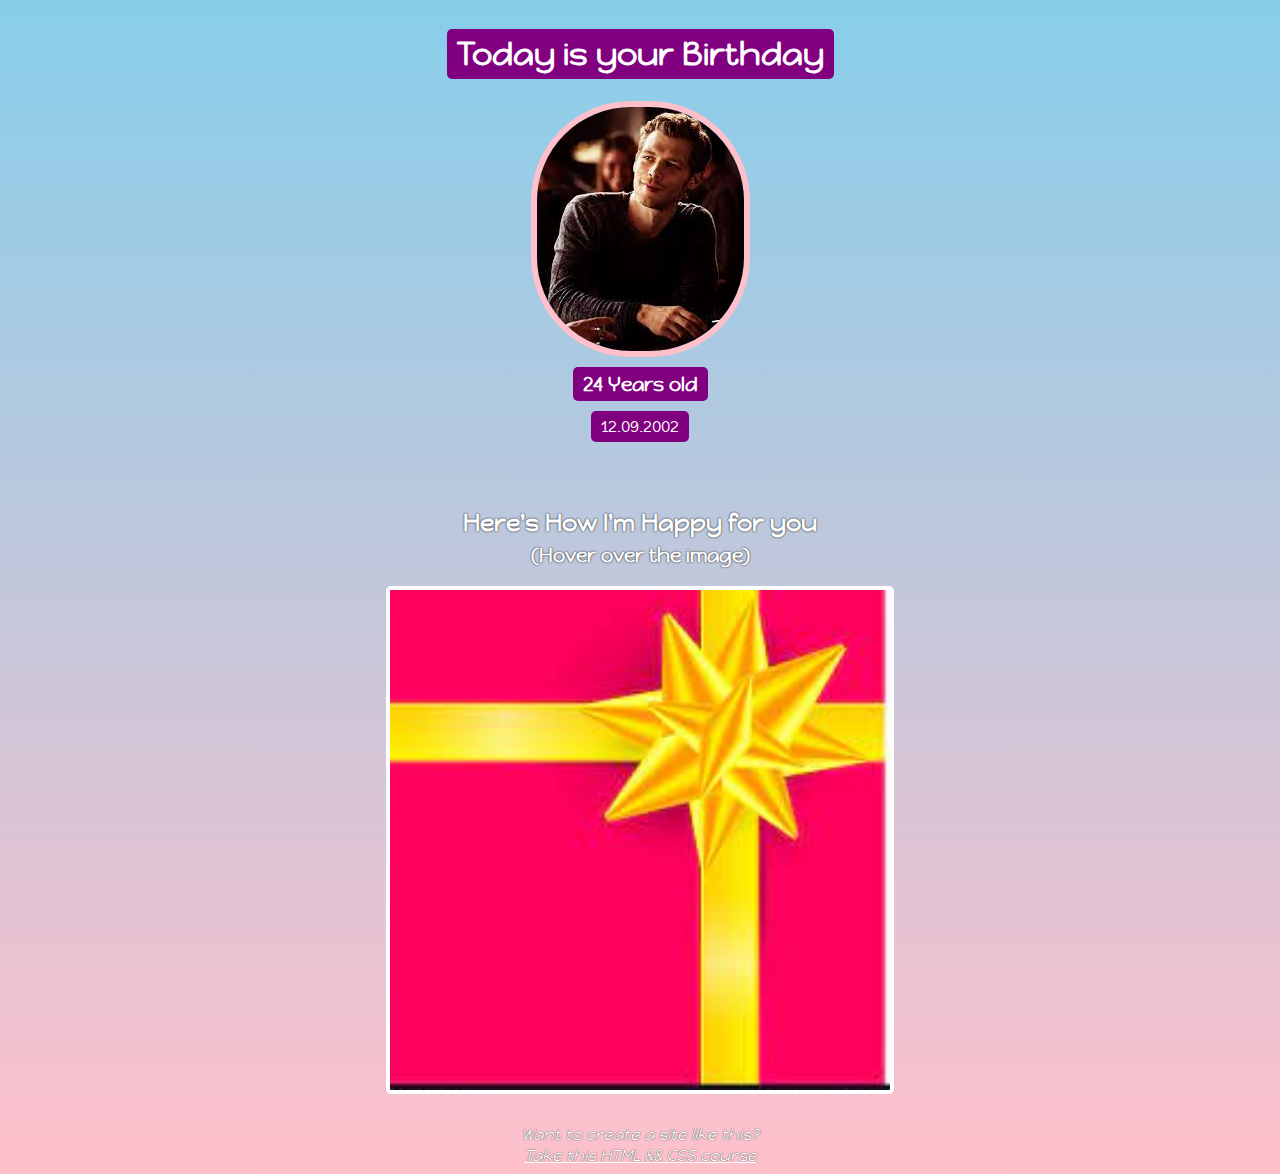
<file: index.html>
<!DOCTYPE html>
<html>
    <header>
        <link rel="stylesheet" href="index.css">
        <link rel="preconnect" href="https://fonts.googleapis.com"><link rel="preconnect" href="https://fonts.gstatic.com" crossorigin><link href="https://fonts.googleapis.com/css2?family=Happy+Monkey&family=Orbitron:wght@400;800&display=swap" rel="stylesheet">
    </header>
    <body>
        <div class = "real">
            <h1 id="main_tag">Today is your Birthday</h1>
            <img id="klausimg" src="images/klaus.jpg" alt="Image of klaus">
            <h3 id="bday-age">24 Years old</h3>
            <p id="bday-date">12.09.2002</p>
        </div>
        <div class = "gift-section">
            <h2 id="gift-title">Here's How I'm Happy for you</h2>
            <h3 id="gift-use">(Hover over the image)</h3>
            <div class="gift-img"></div>
        </div>
    </body>
    <footer class = "footer">
        <div>Want to create a site like this? </div>
        <a href="https://scrimba.com" id="link" target="_blank"> Take this HTML && CSS course</a>
    </footer>
</html>
</file>
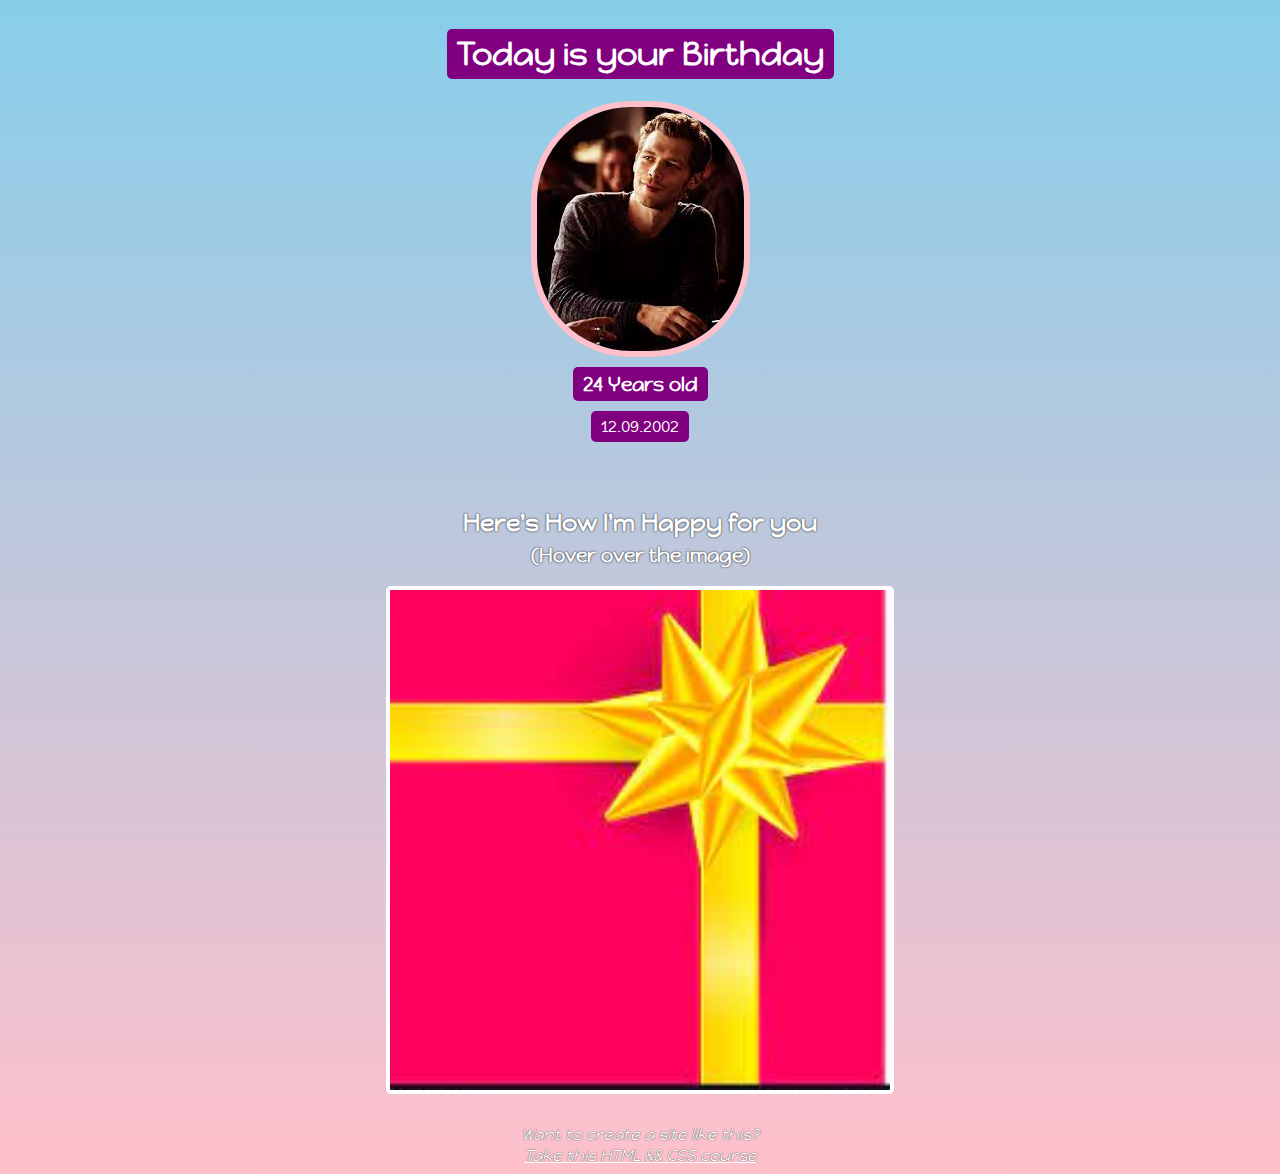
<file: Birthday.html>
<!DOCTYPE html>
<html>
    <header>
        <link rel="stylesheet" href="birthday.css">
        <link rel="preconnect" href="https://fonts.googleapis.com"><link rel="preconnect" href="https://fonts.gstatic.com" crossorigin><link href="https://fonts.googleapis.com/css2?family=Happy+Monkey&family=Orbitron:wght@400;800&display=swap" rel="stylesheet">
    </header>
    <body>
        <div class = "real">
            <h1 id="main_tag">Today is your Birthday</h1>
            <img id="klausimg" src="images/klaus.jpg" alt="Image of klaus">
            <h3 id="bday-age">24 Years old</h3>
            <p id="bday-date">12.09.2002</p>
        </div>
        <div class = "gift-section">
            <h2 id="gift-title">Here's How I'm Happy for you</h2>
            <h3 id="gift-use">(Hover over the image)</h3>
            <div class="gift-img"></div>
        </div>
    </body>
    <footer class = "footer">
        <div>Want to create a site like this? </div>
        <a href="https://scrimba.com" id="link" target="_blank"> Take this HTML && CSS course</a>
    </footer>
</html>
</file>
<file: index.css>
body
{
    color: white;
    font-family: "Happy Monkey", cursive;
    text-align: center;
    background: linear-gradient(skyblue,pink);
}

.real
{
    display: flex;
    flex-direction: column;
    align-items: center;
}

.gift-section
{
    display: flex;
    flex-direction: column;
    align-items: center;
    justify-content: center;
}

#gift-use
{
    text-shadow: 0 0 2px black;
    margin-top: 0px;
}

#gift-title
{
    text-shadow: 0 0 2px black;
    border-radius: 5px;
    margin-bottom: 5px;
    margin-top: 50px;
}

.gift-img
{
    height: 500px;
    width: 500px;
    background-image: url("images/gift.jpg");
    background-size: cover;
    border-radius: 5px;
    border: solid 4px white;
}

.gift-img:hover
{
    background-image: url("images/happy.gif");
    background-size: cover;
}

#bday-age{
    background-color: purple;
    border-radius: 5px;
    padding: 5px 10px;
    margin-top: 10px;
    margin-bottom: 0px;
}

#bday-date{
    background-color: purple;
    margin-top: 10px;
    padding: 5px 10px;
    border-radius: 5px;
}

#main_tag
{
    background-color: purple;
    border-radius: 5px;
    padding: 5px 10px;
}

#klausimg
{
    border-radius: 100px;
    border: 6px pink solid;
}

.footer
{
    margin-top: 30px;
    font-style: italic;
    color: white;
    text-shadow: 0 0 1px black;
}

#link
{
    color: white;
    font-style: underline;
}
</file>
<file: birthday.css>
body
{
    color: white;
    font-family: "Happy Monkey", cursive;
    text-align: center;
    background: linear-gradient(skyblue,pink);
}

.real
{
    display: flex;
    flex-direction: column;
    align-items: center;
}

.gift-section
{
    display: flex;
    flex-direction: column;
    align-items: center;
    justify-content: center;
}

#gift-use
{
    text-shadow: 0 0 2px black;
    margin-top: 0px;
}

#gift-title
{
    text-shadow: 0 0 2px black;
    border-radius: 5px;
    margin-bottom: 5px;
    margin-top: 50px;
}

.gift-img
{
    height: 500px;
    width: 500px;
    background-image: url("images/gift.jpg");
    background-size: cover;
    border-radius: 5px;
    border: solid 4px white;
}

.gift-img:hover
{
    background-image: url("images/happy.gif");
    background-size: cover;
}

#bday-age{
    background-color: purple;
    border-radius: 5px;
    padding: 5px 10px;
    margin-top: 10px;
    margin-bottom: 0px;
}

#bday-date{
    background-color: purple;
    margin-top: 10px;
    padding: 5px 10px;
    border-radius: 5px;
}

#main_tag
{
    background-color: purple;
    border-radius: 5px;
    padding: 5px 10px;
}

#klausimg
{
    border-radius: 100px;
    border: 6px pink solid;
}

.footer
{
    margin-top: 30px;
    font-style: italic;
    color: white;
    text-shadow: 0 0 1px black;
}

#link
{
    color: white;
    font-style: underline;
}
</file>
